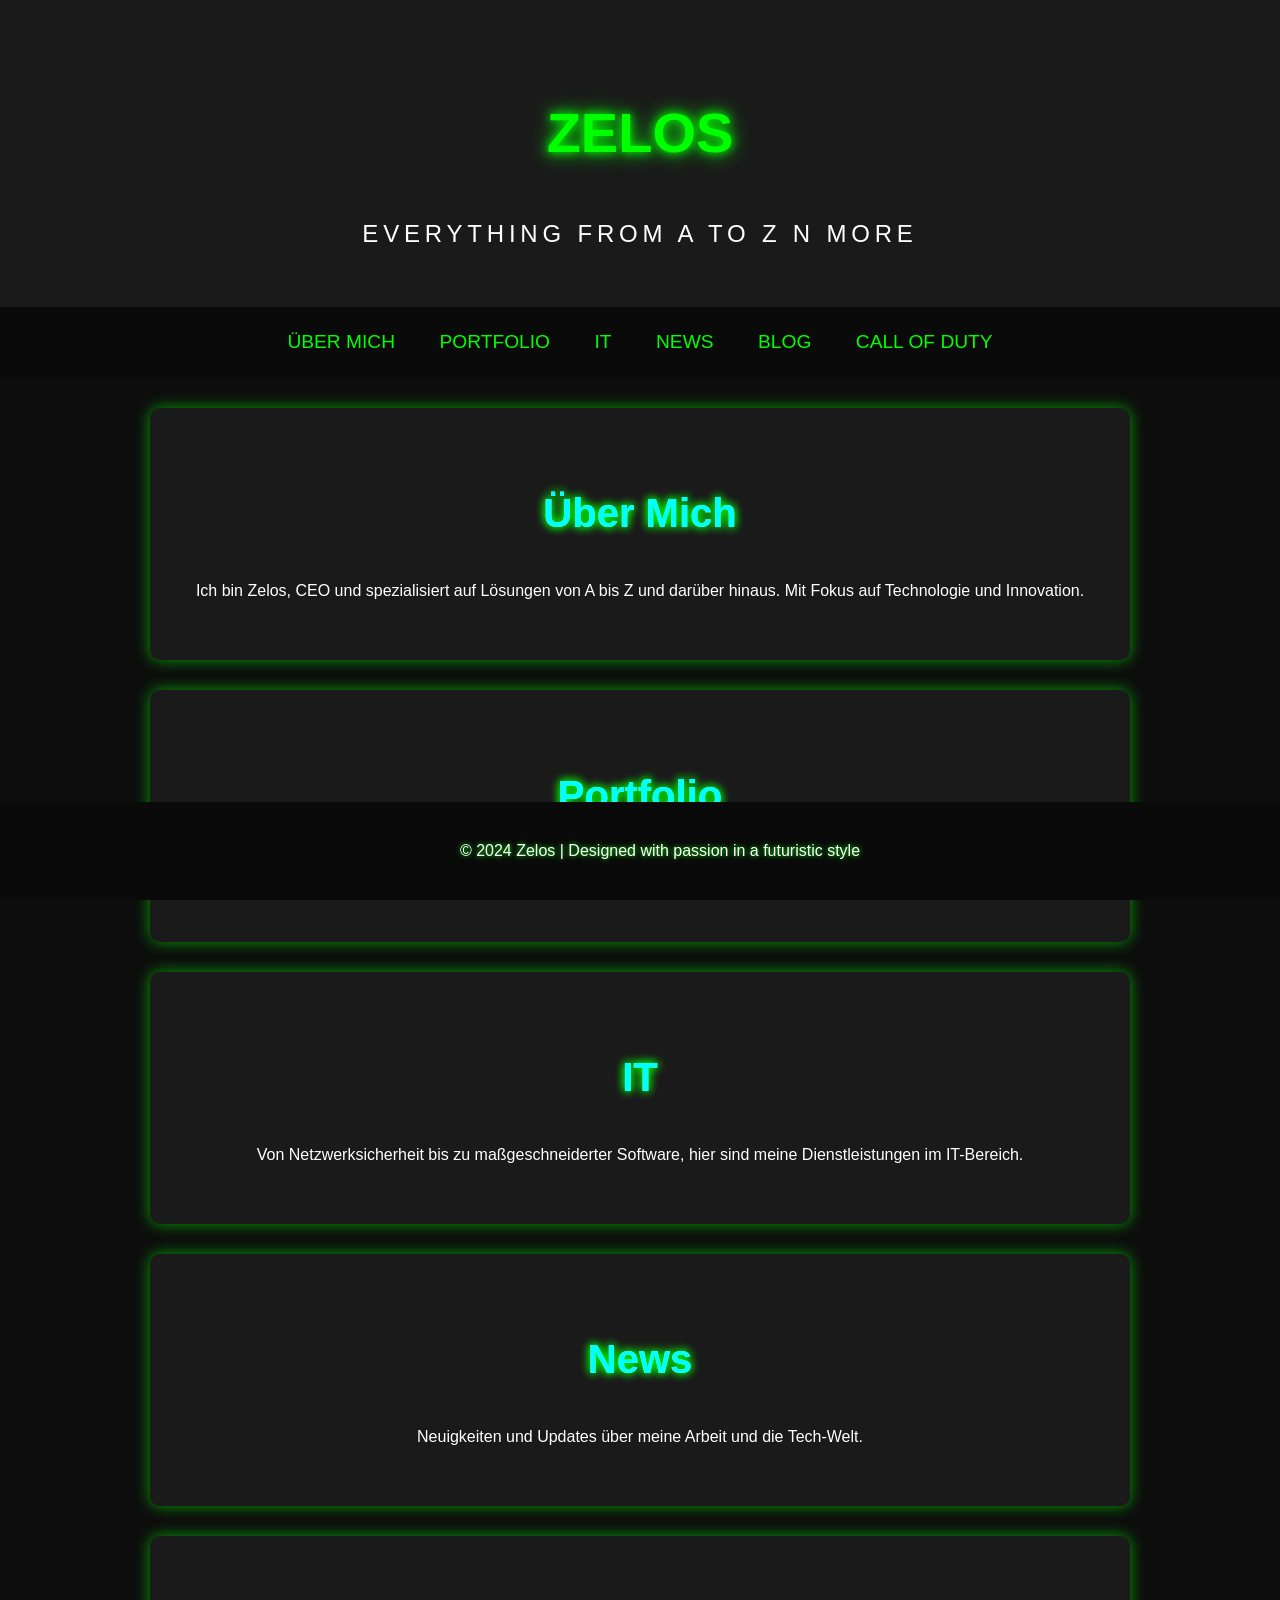
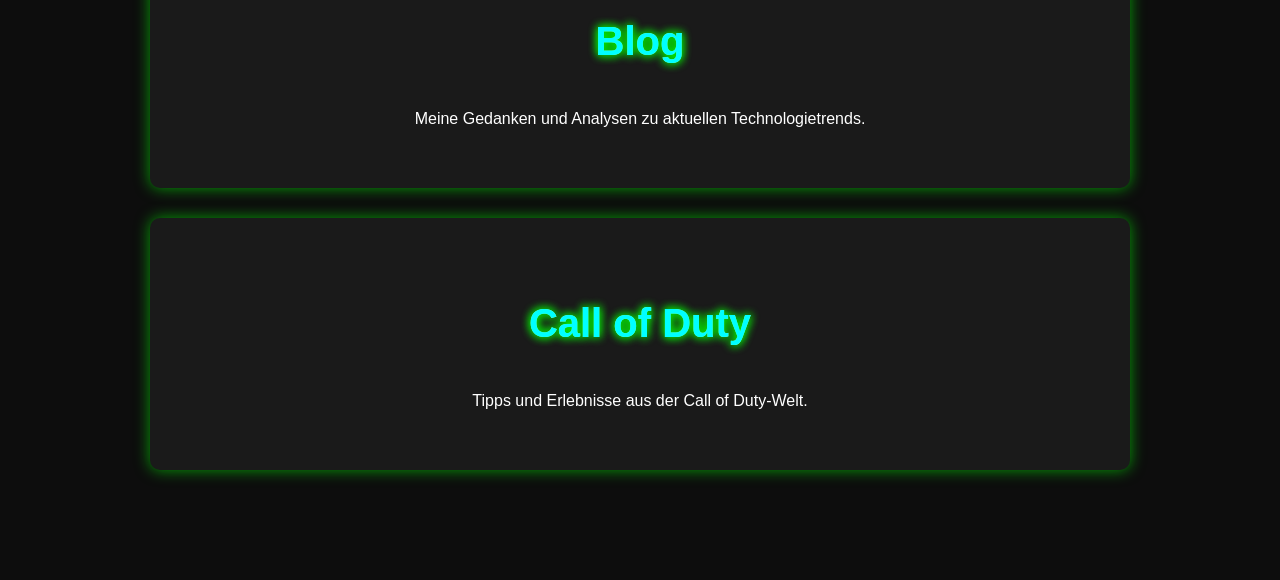
<file: index.html>
<!DOCTYPE html>
<html lang="de">
<head>
    <meta charset="UTF-8">
    <meta name="viewport" content="width=device-width, initial-scale=1.0">
    <title>Zelos | Everything from A to Z n More</title>
    <link rel="stylesheet" href="styles.css">
    <script src="script.js" defer></script>
</head>
<body>
    <header>
        <h1>Zelos</h1>
        <p>Everything from A to Z n More</p>
    </header>

    <nav>
        <a href="#about">Über Mich</a>
        <a href="#portfolio">Portfolio</a>
        <a href="#it">IT</a>
        <a href="#news">News</a>
        <a href="#blog">Blog</a>
        <a href="#cod">Call of Duty</a>
    </nav>

    <section id="about" class="section">
        <h2 data-text="Über Mich">Über Mich</h2>
        <p>Ich bin Zelos, CEO und spezialisiert auf Lösungen von A bis Z und darüber hinaus. Mit Fokus auf Technologie und Innovation.</p>
    </section>

    <section id="portfolio" class="section">
        <h2 data-text="Portfolio">Portfolio</h2>
        <p>Hier findest du eine Übersicht über meine Projekte. Webentwicklung, IT-Lösungen und kreative Konzepte.</p>
    </section>

    <section id="it" class="section">
        <h2 data-text="IT">IT</h2>
        <p>Von Netzwerksicherheit bis zu maßgeschneiderter Software, hier sind meine Dienstleistungen im IT-Bereich.</p>
    </section>

    <section id="news" class="section">
        <h2 data-text="News">News</h2>
        <p>Neuigkeiten und Updates über meine Arbeit und die Tech-Welt.</p>
    </section>

    <section id="blog" class="section">
        <h2 data-text="Blog">Blog</h2>
        <p>Meine Gedanken und Analysen zu aktuellen Technologietrends.</p>
    </section>

    <section id="cod" class="section">
        <h2 data-text="Call of Duty">Call of Duty</h2>
        <p>Tipps und Erlebnisse aus der Call of Duty-Welt.</p>
    </section>

    <footer>
        <p>© 2024 Zelos | Designed with passion in a futuristic style</p>
    </footer>

</body>
</html>
</file>
<file: styles.css>
/* Grundlegende Stile */
body {
    font-family: 'Arial', sans-serif;
    background-color: #0d0d0d;
    color: #fff;
    margin: 0;
    padding: 0;
    text-align: center;
    line-height: 1.6;
    padding-bottom: 80px; /* Platz für den fixierten Footer */
}

/* Header */
header {
    background-color: #1a1a1a;
    padding: 50px;
    text-transform: uppercase;
}

header h1 {
    font-size: 3.5em;
    color: #00ff00; /* Neon-Grün */
    text-shadow: 0 0 10px #00ff00, 0 0 20px #00ff00;
}

header p {
    font-size: 1.5em;
    color: #ffffff;
    letter-spacing: 0.2em;
}

/* Navigation */
nav {
    background-color: #0a0a0a;
    padding: 20px;
    margin-top: -20px;
    position: sticky;
    top: 0;
}

nav a {
    color: #00ff00;
    text-decoration: none;
    font-size: 1.2em;
    margin: 0 20px;
    text-transform: uppercase;
    position: relative;
}

nav a:hover {
    color: #fff;
    text-shadow: 0 0 10px #00ff00, 0 0 20px #00ff00;
}

/* Sektionen */
.section {
    background: #1a1a1a;
    margin: 30px auto;
    padding: 40px;
    border-radius: 10px;
    max-width: 900px;
    box-shadow: 0 0 15px rgba(0, 255, 0, 0.6);
}

.section h2 {
    position: relative; /* Bezugspunkt für den Glitch-Layer */
    font-size: 2.5em;
    text-shadow: 0 0 10px #00ff00;
}

/* Glitch-Effekte */
.section h2:before {
    content: attr(data-text);
    position: absolute;
    top: 0;
    left: 0;
    width: 100%;
    overflow: hidden;
    white-space: nowrap;
    color: #0ff;
    animation: glitch 2s infinite linear alternate-reverse;
}

@keyframes glitch {
    0% {
        clip: rect(10px, 9999px, 40px, 0);
    }
    20% {
        clip: rect(120px, 9999px, 130px, 0);
    }
    40% {
        clip: rect(50px, 9999px, 90px, 0);
    }
    60% {
        clip: rect(90px, 9999px, 150px, 0);
    }
    80% {
        clip: rect(10px, 9999px, 40px, 0);
    }
    100% {
        clip: rect(50px, 9999px, 80px, 0);
    }
}

/* Footer */
footer {
    background-color: #0a0a0a;
    padding: 20px;
    color: #fff;
    text-shadow: 0 0 5px #00ff00;
    position: fixed;
    bottom: 0;
    width: 100%;
}

/* Hover-Glitch der Navigation (Klasse wird von script.js gesetzt) */
nav a.glitch-effect {
    animation: nav-glitch 0.3s steps(2) infinite;
}

@keyframes nav-glitch {
    0%   { text-shadow: 2px 0 #0ff, -2px 0 #f0f; }
    50%  { text-shadow: -2px 0 #0ff, 2px 0 #f0f; }
    100% { text-shadow: 1px 1px #0ff, -1px -1px #f0f; }
}

@media (prefers-reduced-motion: reduce) {
    .section h2:before,
    nav a.glitch-effect {
        animation: none;
    }
}
</file>
